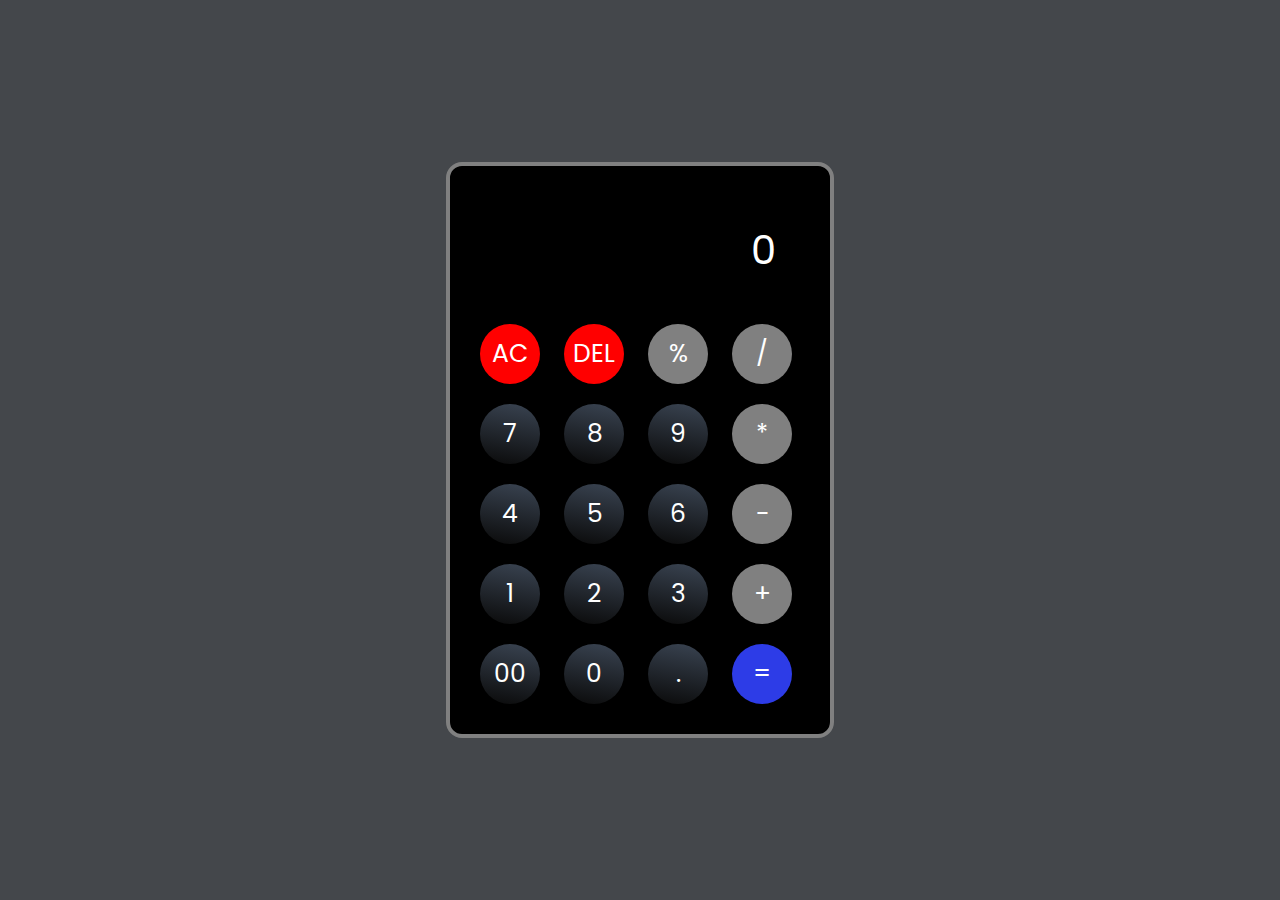
<file: Task1 - Calculator /index.html>
<!DOCTYPE html>
<html lang="en">

<head>
  <meta charset="UTF-8" />
  <meta http-equiv="X-UA-Compatible" content="IE=edge" />
  <meta name="viewport" content="width=device-width, initial-scale=1.0" />
  <link rel="stylesheet" href="style.css" />
  <title>Calculator</title>
</head>

<body>
  <div class="container">
    <div class="calculator">
      <input type="text" id="inputBox" placeholder="0" />
      <div>
        <button class="button-ac">AC</button>
        <button class="button-del">DEL</button>
        <button class="button operator">%</button>
        <button class="button operator">/</button>
      </div>

      <div>
        <button class="button">7</button>
        <button class="button">8</button>
        <button class="button">9</button>
        <button class="button operator">*</button>
      </div>

      <div>
        <button class="button">4</button>
        <button class="button">5</button>
        <button class="button">6</button>
        <button class="button operator">-</button>
      </div>

      <div>
        <button class="button">1</button>
        <button class="button">2</button>
        <button class="button">3</button>
        <button class="button operator">+</button>
      </div>

      <div>
        <button class="button">00</button>
        <button class="button">0</button>
        <button class="button">.</button>
        <button class="button equalBtn">=</button>
      </div>
    </div>
  </div>
  <script src="script.js"></script>
</body>
</html>
</file>
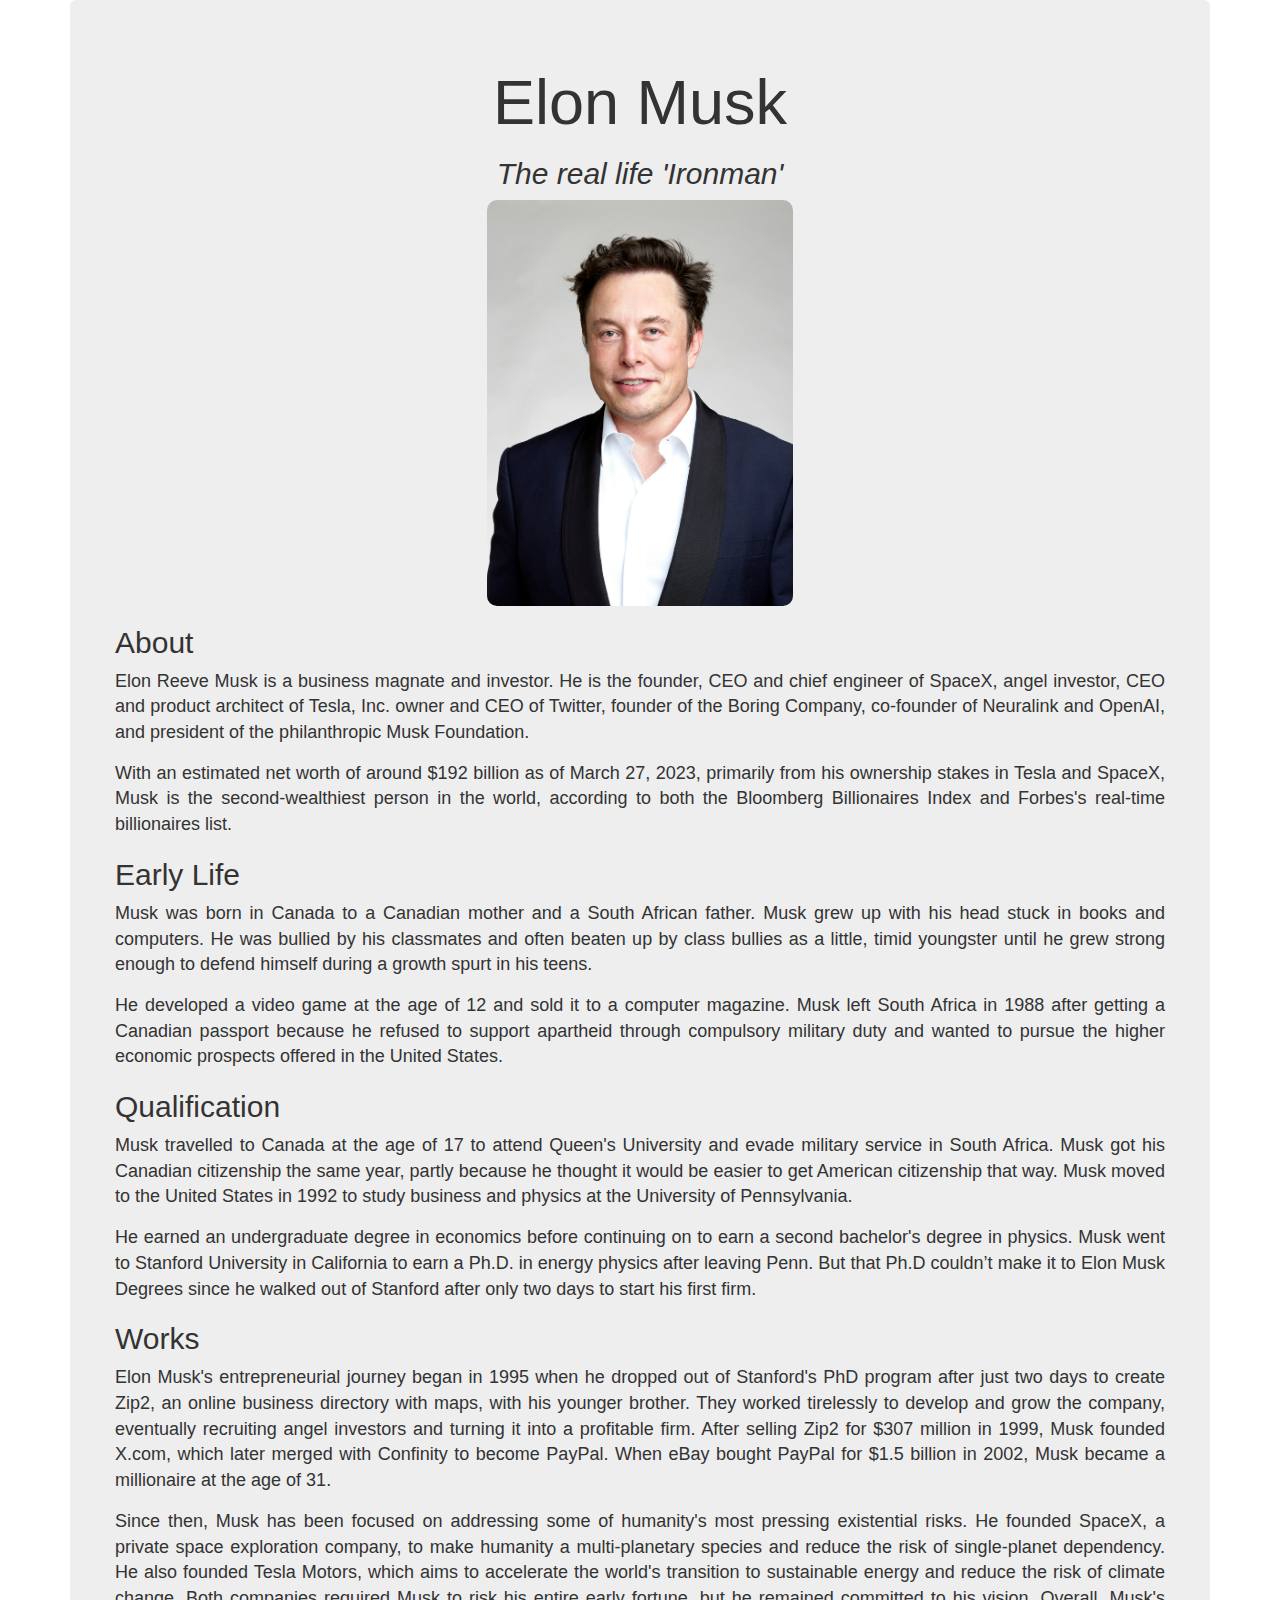
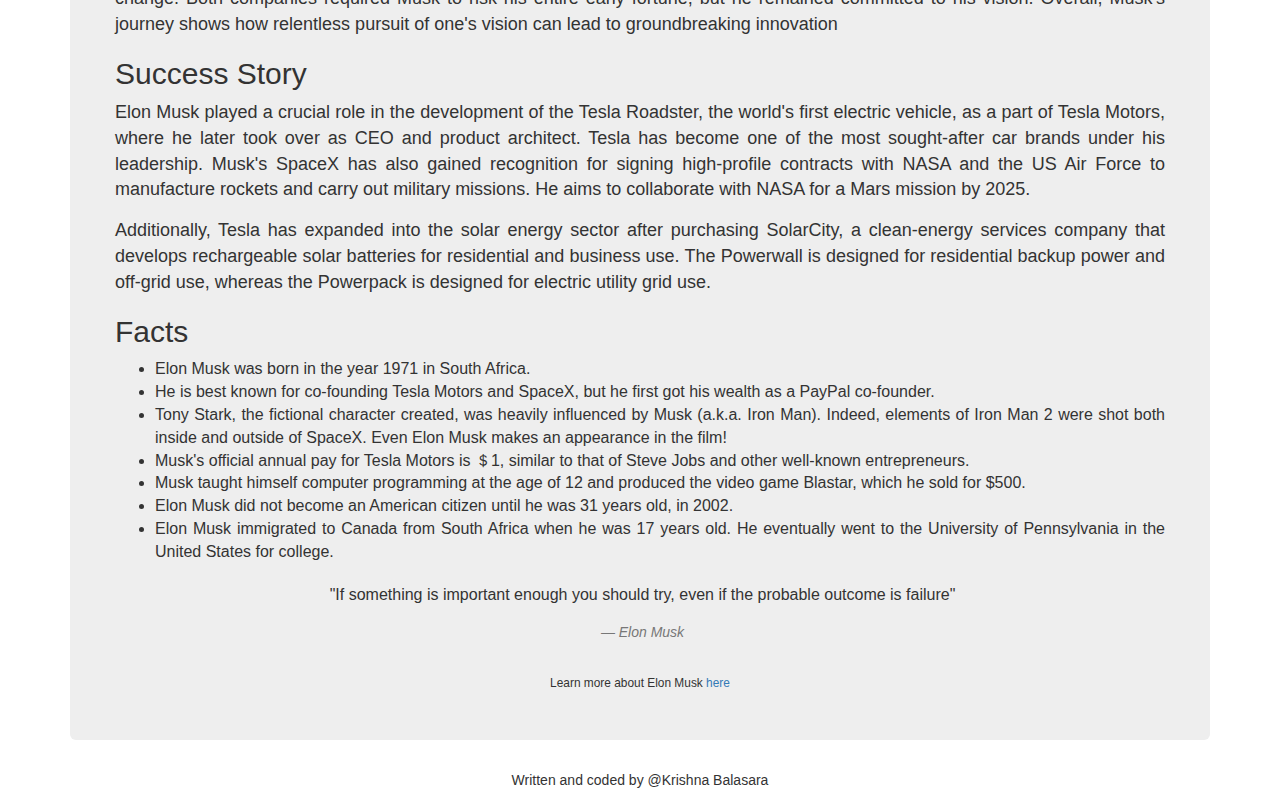
<file: Task2 - Tribute Page/index.html>
<!DOCTYPE html>
<html lang="en">
<head>
    <meta charset="UTF-8">
    <title>Elon Musk</title>
    <link rel="stylesheet" href="https://maxcdn.bootstrapcdn.com/bootstrap/3.3.5/css/bootstrap.min.css">
</head>
<style>
    .center {
        display: block;
        margin-left: auto;
        margin-right: auto;
        width: 50%;
        border-radius: 10px;
    }
</style>
<body>
    <div class="container">
        <div class="jumbotron">
            <h1 class="text-center">Elon Musk</h1>
            <h2 class="text-center"><em>The real life 'Ironman'</em></h2>
            <img src="Elon_Musk_img.jpg" alt="Elon Musk" style="width: 30%; height: auto;" class="center">
            <div class="row">
                <!-- About section -->
                <h2 class="text">About</h2>
                <p style="font-size:18px; text-align: justify;">Elon Reeve Musk is a business magnate and investor. He is
                    the founder, CEO and chief engineer of SpaceX, angel investor, CEO and product architect of Tesla,
                    Inc. owner and CEO of Twitter, founder of the Boring Company, co-founder of Neuralink and OpenAI,
                    and president of the philanthropic Musk Foundation.</p>
                <p style="font-size:18px; text-align: justify;">With an estimated net worth of around $192
                    billion as of March 27, 2023, primarily from his ownership stakes in Tesla and SpaceX, Musk is
                    the second-wealthiest person in the world, according to both the Bloomberg Billionaires Index and
                    Forbes's real-time billionaires list.</p>
                
                <!-- Easrly life section -->
                <h2 class="text">Early Life</h2>
                <p style="font-size:18px;text-align: justify;">Musk was born in Canada to a Canadian mother and a South African father. Musk grew up with his head
                    stuck in books and computers. He was bullied by his classmates and often beaten up by class bullies
                    as a little, timid youngster until he grew strong enough to defend himself during a growth spurt in
                    his teens.</p> 
                <p style="font-size:18px; text-align: justify;">He developed a video game at the age of 12 and sold it to a computer magazine. Musk left
                    South Africa in 1988 after getting a Canadian passport because he refused to support apartheid
                    through compulsory military duty and wanted to pursue the higher economic prospects offered in the
                    United States.</p>

                <!-- Qualification section -->
                <h2 class="text">Qualification</h2>
                <p style="font-size:18px; text-align: justify;">Musk travelled to Canada at the age of 17 to attend Queen's University and evade military service in
                    South Africa. Musk got his Canadian citizenship the same year, partly because he thought it would be
                    easier to get American citizenship that way. Musk moved to the United States in 1992 to study
                    business and physics at the University of Pennsylvania.</p>
                <p style="font-size:18px; text-align: justify;"> He earned an undergraduate degree in
                    economics before continuing on to earn a second bachelor's degree in physics. Musk went to Stanford
                    University in California to earn a Ph.D. in energy physics after leaving Penn. But that Ph.D
                    couldn’t make it to Elon Musk Degrees since he walked out of Stanford after only two days to start
                    his first firm.</p>

                <!-- Work section -->
                <h2 class="text">Works</h2>
                <p style="font-size:18px;text-align: justify;">Elon Musk's entrepreneurial journey began in 1995 when he dropped out of Stanford's PhD program after
                    just two days to create Zip2, an online business directory with maps, with his younger brother. They
                    worked tirelessly to develop and grow the company, eventually recruiting angel investors and turning
                    it into a profitable firm. After selling Zip2 for $307 million in 1999, Musk founded X.com, which
                    later merged with Confinity to become PayPal. When eBay bought PayPal for $1.5 billion in 2002, Musk
                    became a millionaire at the age of 31.</p>
                <p style="font-size:18px;text-align: justify;">
                    Since then, Musk has been focused on addressing some of humanity's most pressing existential risks.
                    He founded SpaceX, a private space exploration company, to make humanity a multi-planetary species
                    and reduce the risk of single-planet dependency. He also founded Tesla Motors, which aims to
                    accelerate the world's transition to sustainable energy and reduce the risk of climate change. Both
                    companies required Musk to risk his entire early fortune, but he remained committed to his vision.
                    Overall, Musk's journey shows how relentless pursuit of one's vision can lead to groundbreaking
                    innovation</p>
                
                <!-- Success story section -->
                <h2 class="text">Success Story</h2>
                <p style="font-size:18px;text-align: justify;">Elon Musk played a crucial role in the development of the Tesla Roadster, the world's first electric
                    vehicle, as a part of Tesla Motors, where he later took over as CEO and product architect. Tesla has
                    become one of the most sought-after car brands under his leadership. Musk's SpaceX has also gained
                    recognition for signing high-profile contracts with NASA and the US Air Force to manufacture rockets
                    and carry out military missions. He aims to collaborate with NASA for a Mars mission by 2025.</p>
                <p style="font-size:18px;text-align: justify;">Additionally, Tesla has expanded into the solar energy sector after purchasing SolarCity, a
                    clean-energy services company that develops rechargeable solar batteries for residential and
                    business use. The Powerwall is designed for residential backup power and off-grid use, whereas the
                    Powerpack is designed for electric utility grid use.</p>
                
                <!--  Facts section-->
                <h2 class="text">Facts</h2>
                <ul style="font-size:16px;text-align: justify;">
                    <li>Elon Musk was born in the year 1971 in South Africa.</li>
                    <li>He is best known for co-founding Tesla Motors and SpaceX, but he first got his wealth as a
                        PayPal co-founder.</li>
                    <li>Tony Stark, the fictional character created, was heavily influenced by Musk (a.k.a. Iron Man).
                        Indeed, elements of Iron Man 2 were shot both inside and outside of SpaceX. Even Elon Musk makes
                        an appearance in the film!</li>
                    <li>Musk's official annual pay for Tesla Motors is ＄1, similar to that of Steve Jobs and other
                        well-known entrepreneurs.</li>
                    <li>Musk taught himself computer programming at the age of 12 and produced the video game Blastar,
                        which he sold for $500.</li>
                    <li>Elon Musk did not become an American citizen until he was 31 years old, in 2002.</li>
                    <li>Elon Musk immigrated to Canada from South Africa when he was 17 years old. He eventually went to
                        the University of Pennsylvania in the United States for college.</li>
                </ul>

                <!-- quote -->
                <blockquote>
                    <p style="font-size:16px;text-align: justify;text-align: center;">"If something is important enough you should try, even if the probable outcome is failure"</p>
                    <footer style="text-align: center;"><cite>Elon Musk</cite></footer>
                </blockquote>

                <!-- wikipedia link -->
                <div class="row" style="text-align: center;">
                    <small >Learn more about Elon Musk <a href="https://en.wikipedia.org/wiki/Elon_Musk" ,target="">here</a></small>
            </div>
        </div>
    </div>
</div>

<!-- footer part -->
<footer class="text-center">
    <div class="row">
        Written and coded by @Krishna Balasara
    </div>
</footer>
</file>
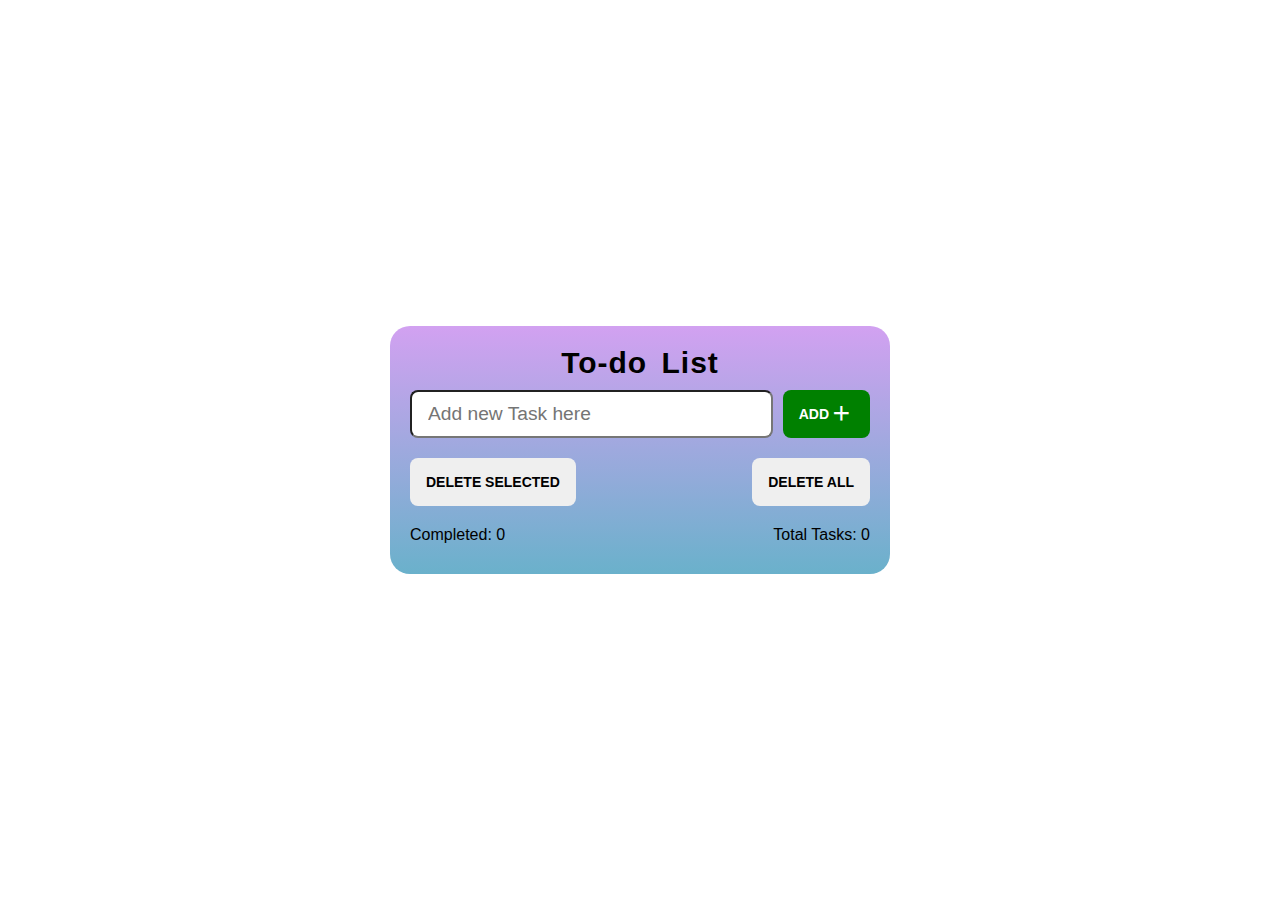
<file: Task3 - To-do List/index.html>
<!DOCTYPE html>
<html lang ="en" data-theme="bumblebee">
<head>
    <meta charset="UTF-8">
    <meta http-equiv="X-UA-Compatible" content="IE=edge">
    <meta name="viewport" content="width=device-width, initial-scale=1.0">
    <link rel="stylesheet" href="style.css">
    <link href='https://unpkg.com/boxicons@2.1.2/css/boxicons.min.css' rel='stylesheet'>
    <title>To-do list</title>
</head>

<body>
    <div class="container">
        <header>
            <h1>To-do List</h1>
            <div class="input-section">
                <input id="todo-input" type="text" placeholder="Add new Task here" class="input w-full max-w-xs" />
                <button id="add-button" class="btn btn-add ">add
                    <i class="bx bx-plus bx-sm"></i>
                </button>
            </div>
        </header>

        <div class="todos-filter">
            <button id="delete-selected" class="btn btn-ghost delete-selected-btn">
                Delete Selected
            </button>

            <button id="delete-all" class="btn btn-ghost delete-all-btn">
                Delete All
            </button>
        </div>

        <ul id="all-todos" class="todos-list"></ul>
        <div class="filters">
            <div class="completed-task">
                <p>Completed: <span id="c-count">0</span></p>
            </div>
            <div class="remaining-task">
                <p>Total Tasks: <span id="r-count">0</span></p>
            </div>
        </div>
    </div>
    <script src="script.js"></script>

</body>
</html>
</file>
<file: Task1 - Calculator /style.css>
@import url('https://fonts.googleapis.com/css2?family=Poppins:wght@500&display=swap');

/* Global CSS styles */
*{
    margin: 0;
    padding: 0;
    box-sizing: border-box;
    font-family: 'Poppins', sans-serif;
}

body{
    width: 100%;
    height: 100vh;
    display: flex;
    justify-content: center;
    align-items: center;
    background-color: white;
    background: rgb(68, 71, 75);   
}

/* Styling for the calculator container */
.calculator{
    border: 4px solid grey;
    padding: 20px;
    border-radius: 16px;
    background: black;
}

/* Styling for the input box */
input{
    width: 320px;
    border: none;
    padding: 24px;
    margin: 10px;
    background: transparent;
    font-size: 40px;
    text-align: right;
    cursor: pointer;
    color: #ffffff;
}

input::placeholder{
    color:#ffffff;
}

/* Styling for the buttons */
button{
    border: 10px;
    width: 60px;
    height: 60px;
    margin: 10px;
    border-radius: 50%;
    background: linear-gradient(10deg, #0a0a0a, #3a4452);
    color: #ffffff;
    font-size: 25px;
    cursor: pointer;
}

/* Hover styles for buttons */
.button:hover{
    background: grey;
    color: #fff;
}

/* Styling for the equal button */
.equalBtn{
    background: #2d3ce7;
}

/* Hover styles for equal buttons */
.equalBtn:hover{
    background: green;
}

/* Styling for operator buttons */
.operator{
    background: rgb(128, 128, 128);
    color: #ffffff;
}

/* hover for 'AC'operator buttons */
.operator:hover{
    background: rgb(131, 81, 131);
    color: #ffffff;
}

/* Styling for 'AC' and 'DEL' buttons */
.button-ac, .button-del {
    background: red;
}

/* hover for 'AC' and 'DEL' buttons */
.button-ac:hover,
.button-del:hover {
    background-color: green; 
    color: #fff; 
}
</file>
<file: Task3 - To-do List/style.css>
@import url('https://fonts.googleapis.com/css2?family=Poppins:wght@200;300;400;500;600;800;900&display=swap');

/* for whole documents */
* {
    margin: 0;
    padding: 0;
    box-sizing: border-box;
    font-family: sans-serif;
}

body {
    position: relative;
    height: 100vh;
    display: flex;
    justify-content: center;
    align-items: center;
    background-color:white;
}

.container {
    display: flex;
    align-items: center;
    justify-content: center;
    flex-direction: column;
    margin: 0 400px;
    min-width: 500px;
    max-width: 1000px;
    background-image: linear-gradient(rgb(210, 161, 241), rgb(106, 177, 203));
    border-radius: 20px;
    padding: 20px;
}

/* header */
.container header {
    display: flex;
    justify-content: center;
    align-items: center;
    flex-direction: column;
    width: 100%;
    margin-bottom: 20px;
}

header h1 {
    font-size: 30px;
    font-weight: bolder;
    margin-bottom: 10px;
    letter-spacing: 1px;
    word-spacing: 5px;

}

/* input-section */
header .input-section {
    width: 100%;
    display: flex;
    flex-direction: row;
    justify-content: space-between;
    align-items: center;
    width: 100%;
    height: 100%;
}

.input-section input {
    margin-right: 10px;
    max-width: 100%;
}

.max-w-xs {
    max-width: 20rem;
}

.w-full {
    width: 100%;
}

.input {
    border-radius: 0.5rem;
    height: 3rem;
    border-width: 2px black solid;
    flex-shrink: 1;
    padding: 0rem 1rem;
    font-size: 1.2rem;
    line-height: 2;
}

/* todofilters */

.todos-filter,
.filters {
    display: flex;
    justify-content: space-between;
    align-items: center;
    width: 100%;
    height: 100%;
    margin-bottom: 10px;
}

.filters {
    margin-top: 10px;
}

.todos-list {
    display: flex;
    flex-direction: column;
    justify-content: space-between;
    align-items: center;
    min-height: 100%;
    max-height: 54vh;
    overflow-y: scroll;
    width: 100%;
}

.todos-list .todo-item {
    display: flex;
    flex-direction: row;
    justify-content: space-between;
    align-items: center;
    padding: 10px;
    width: 100%;
}

.todo-item {
    background-color: rgb(218, 203, 215);
    border-radius: 12px;
    margin-bottom: 5px;
}

.todo-item p {
    margin-right: 10px;
    font-size: 1.4rem;
}

.todo-item .todo-actions {
    display: flex;
    flex-direction: row;
    align-items: center;
    justify-content: end;
    width: 100%;
    height: 100%;
}

.todo-actions button:not(:last-child) {
    margin-right: 10px;
}

.di,
.ci {
    pointer-events: none;
}

.line {
    text-decoration: line-through;
}

/*buttons styling*/
.btn {
    cursor: pointer;
    user-select: none;
    border: 2px;
    text-align: center;
    border-radius: 0.5rem;
    height: 3rem;
    min-height: 3rem;
    text-transform: uppercase;
    border-width: 1px;
    flex-wrap: wrap;
    flex-shrink: 0;
    justify-content: center;
    align-items: center;
    padding-left: 1rem;
    padding-right: 1rem;
    font-size: .875rem;
    font-weight: 600;
    line-height: 1em;
    text-decoration-line: none;
    transition: .2s all cubic-bezier(.4, 0, .2, 1);
    display: inline-flex;
}

.btn:hover {
    background-color: rgb(108, 109, 110);
    color: white;
}

.btn-add {
    background-color: green;
    color: white
}

.btn-add:hover {
    background-color: rgb(19, 13, 13);
    color: rgb(237, 237, 233);
}

.btn-success {
    opacity: 1;
    background-color: rgb(50, 177, 50);
    color: white
}

.btn-success:hover {
    background-color: rgb(29, 102, 186);
    color: rgb(245, 247, 245);
}

.btn-error {
    opacity: 1;
    background-color: rgb(212, 96, 47);
    color: white
}

.btn-error:hover {
    background-color: rgb(29, 102, 186);
    color: rgb(245, 247, 245);
}
</file>
